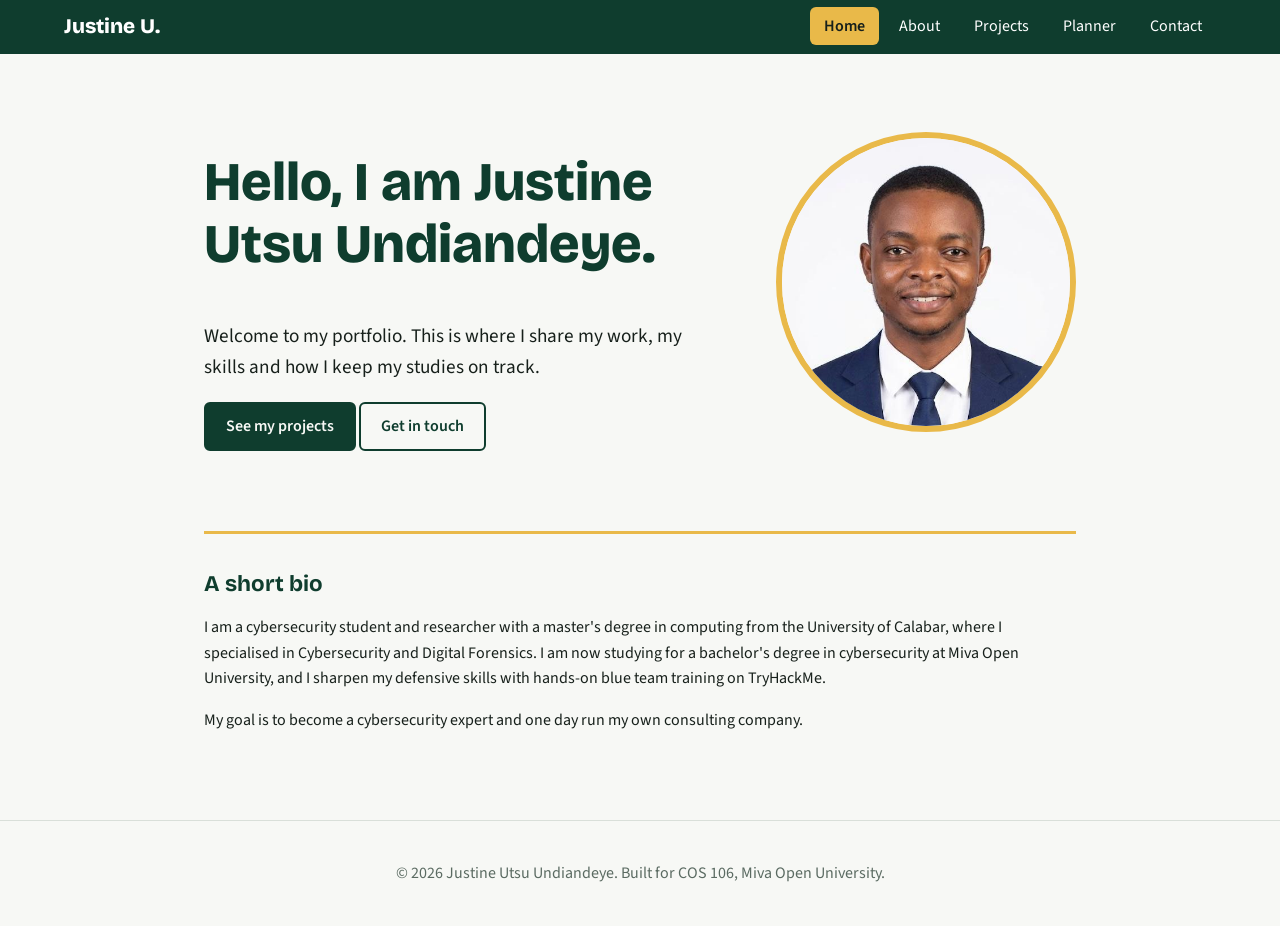
<file: index.html>
<!DOCTYPE html>
<html lang="en">
<head>
<meta charset="UTF-8">
<meta name="viewport" content="width=device-width, initial-scale=1">
<title>Home | Justine Undiandeye</title>
<link rel="preconnect" href="https://fonts.googleapis.com">
<link href="https://fonts.googleapis.com/css2?family=Bricolage+Grotesque:wght@600;800&family=Source+Sans+3:wght@400;600&display=swap" rel="stylesheet">
<link rel="stylesheet" href="style.css">
</head>
<body>
<a class="skip" href="#main">Skip to content</a>
<header class="site-header">
  <a class="brand" href="index.html">Justine U.</a>
  <button class="menu-btn" id="menuBtn" aria-expanded="false" aria-controls="nav">Menu</button>
  <nav id="nav" aria-label="Main">
    <ul>
      <li><a href="index.html" aria-current="page">Home</a></li>
      <li><a href="about.html">About</a></li>
      <li><a href="projects.html">Projects</a></li>
      <li><a href="planner.html">Planner</a></li>
      <li><a href="contact.html">Contact</a></li>
    </ul>
  </nav>
</header>
<main id="main">
<section class="hero">
  <div class="hero-text">
    <h1>Hello, I am Justine Utsu Undiandeye.</h1>
    <p class="lead">Welcome to my portfolio. This is where I share my work, my skills and how I keep my studies on track.</p>
    <p><a class="btn" href="projects.html">See my projects</a> <a class="btn ghost" href="contact.html">Get in touch</a></p>
  </div>
  <figure class="photo">
    <img src="profile.jpg" alt="Portrait of Justine Utsu Undiandeye in a navy suit and tie" width="320" height="320">
  </figure>
</section>
<section class="panel">
  <h2>A short bio</h2>
  <p>I am a cybersecurity student and researcher with a master's degree in computing from the University of Calabar, where I specialised in Cybersecurity and Digital Forensics. I am now studying for a bachelor's degree in cybersecurity at Miva Open University, and I sharpen my defensive skills with hands-on blue team training on TryHackMe.</p>
  <p>My goal is to become a cybersecurity expert and one day run my own consulting company.</p>
</section>
</main>
<footer class="site-footer"><p>&copy; 2026 Justine Utsu Undiandeye. Built for COS 106, Miva Open University.</p></footer>
<script src="main.js"></script>

</body>
</html>
</file>
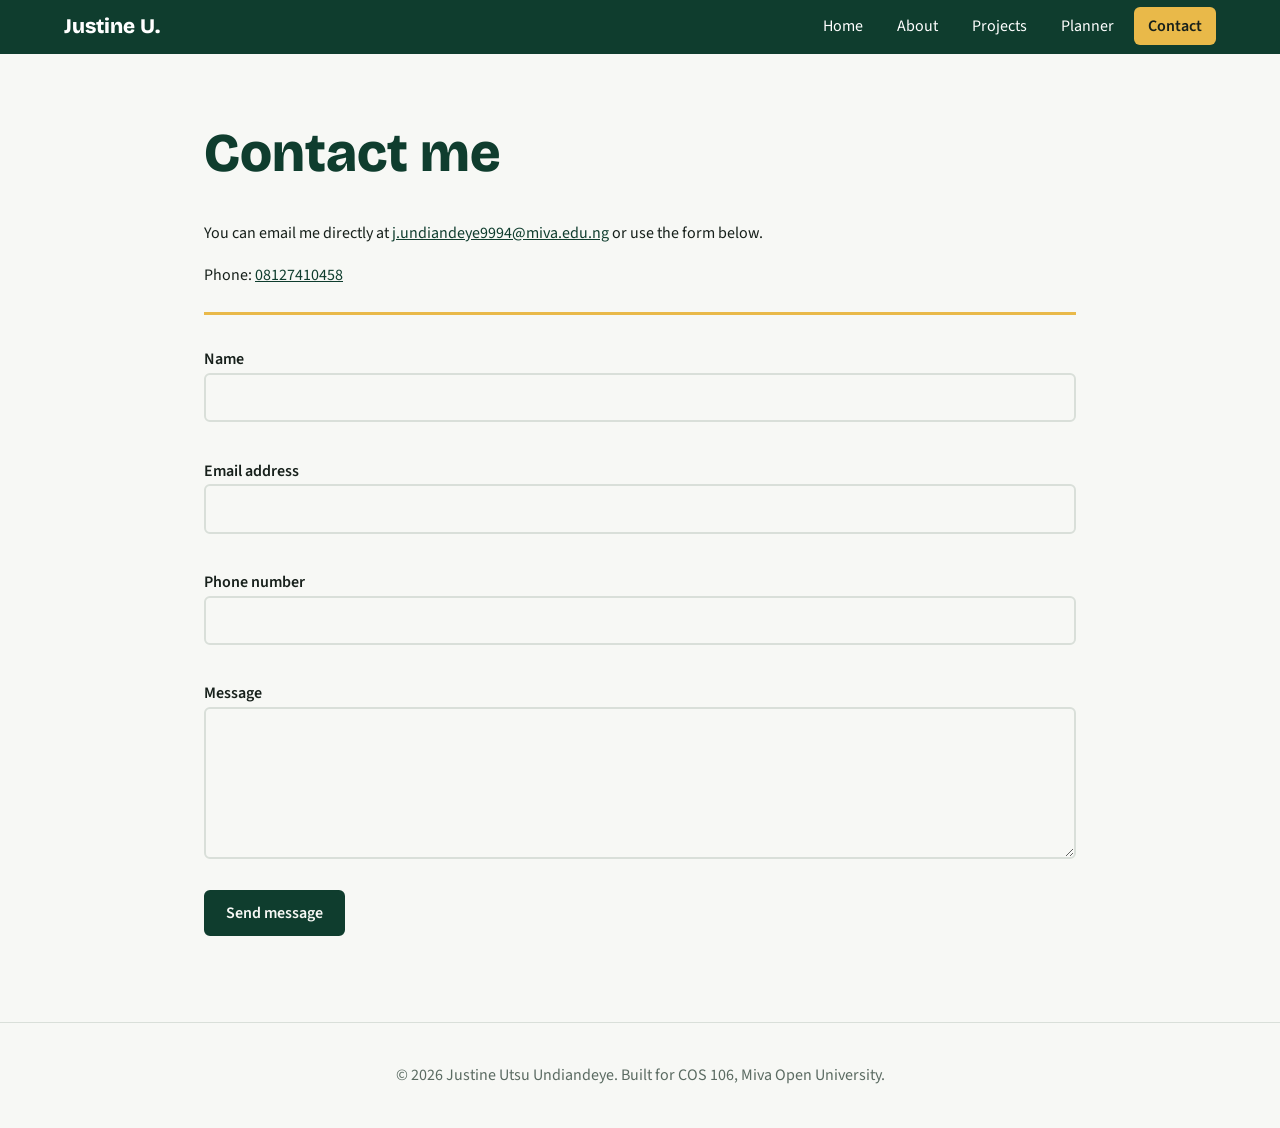
<file: contact.html>
<!DOCTYPE html>
<html lang="en">
<head>
<meta charset="UTF-8">
<meta name="viewport" content="width=device-width, initial-scale=1">
<title>Contact | Justine Undiandeye</title>
<link rel="preconnect" href="https://fonts.googleapis.com">
<link href="https://fonts.googleapis.com/css2?family=Bricolage+Grotesque:wght@600;800&family=Source+Sans+3:wght@400;600&display=swap" rel="stylesheet">
<link rel="stylesheet" href="style.css">
</head>
<body>
<a class="skip" href="#main">Skip to content</a>
<header class="site-header">
  <a class="brand" href="index.html">Justine U.</a>
  <button class="menu-btn" id="menuBtn" aria-expanded="false" aria-controls="nav">Menu</button>
  <nav id="nav" aria-label="Main">
    <ul>
      <li><a href="index.html">Home</a></li>
      <li><a href="about.html">About</a></li>
      <li><a href="projects.html">Projects</a></li>
      <li><a href="planner.html">Planner</a></li>
      <li><a href="contact.html" aria-current="page">Contact</a></li>
    </ul>
  </nav>
</header>
<main id="main">
<h1>Contact me</h1>
<p>You can email me directly at <a href="mailto:j.undiandeye9994@miva.edu.ng">j.undiandeye9994@miva.edu.ng</a> or use the form below.</p>
<p>Phone: <a href="tel:+2348127410458">08127410458</a></p>
<section class="panel">
  <form id="contactForm" novalidate>
    <label for="name">Name</label>
    <input id="name" type="text">
    <p class="err" id="nameErr"></p>
    <label for="email">Email address</label>
    <input id="email" type="text">
    <p class="err" id="emailErr"></p>
    <label for="phone">Phone number</label>
    <input id="phone" type="text" inputmode="numeric">
    <p class="err" id="phoneErr"></p>
    <label for="message">Message</label>
    <textarea id="message" rows="5"></textarea>
    <p class="err" id="messageErr"></p>
    <button class="btn" type="submit">Send message</button>
    <p id="formOk" class="ok" role="status"></p>
  </form>
</section>
</main>
<footer class="site-footer"><p>&copy; 2026 Justine Utsu Undiandeye. Built for COS 106, Miva Open University.</p></footer>
<script src="main.js"></script>
<script src="contact.js"></script>
</body>
</html>
</file>
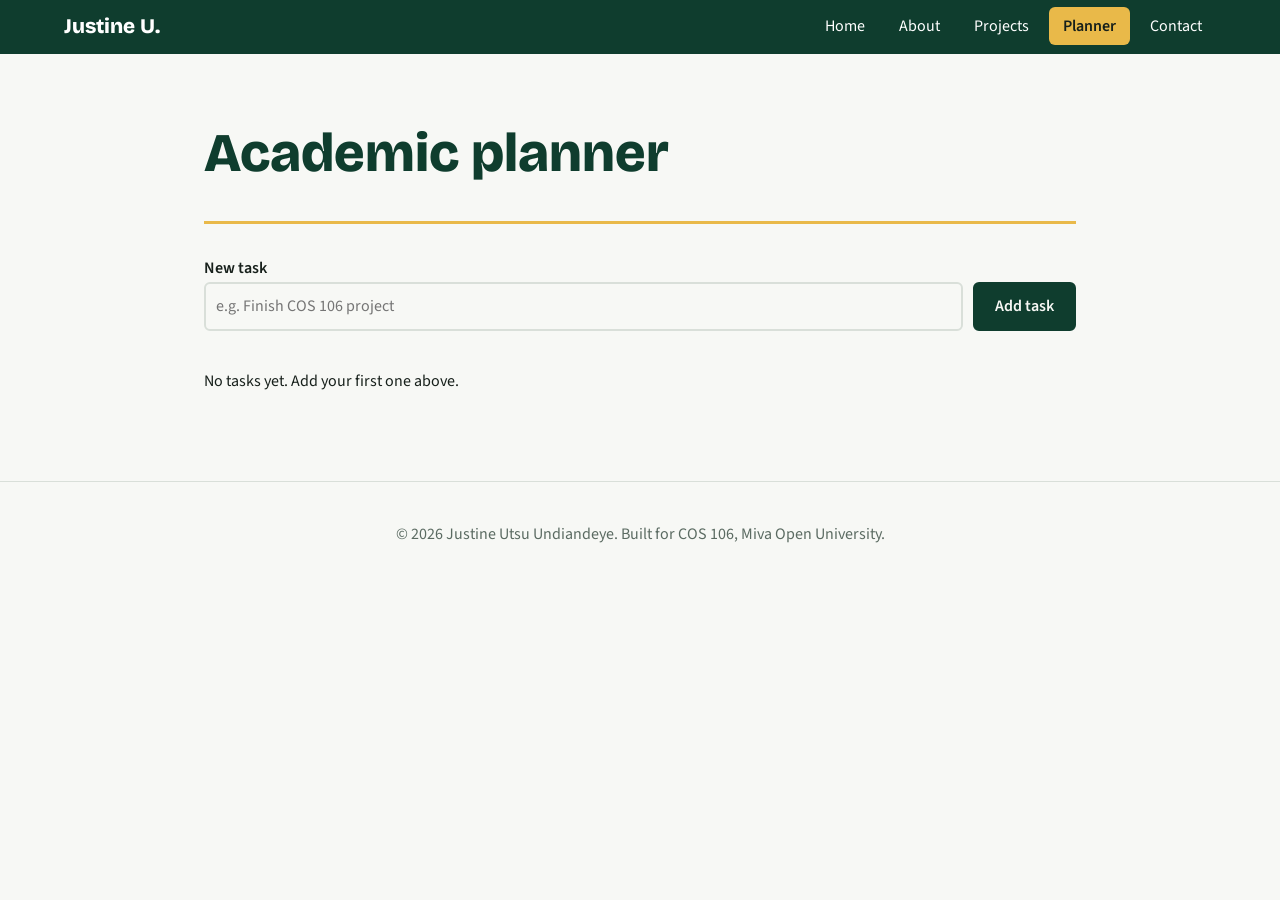
<file: planner.html>
<!DOCTYPE html>
<html lang="en">
<head>
<meta charset="UTF-8">
<meta name="viewport" content="width=device-width, initial-scale=1">
<title>Planner | Justine Undiandeye</title>
<link rel="preconnect" href="https://fonts.googleapis.com">
<link href="https://fonts.googleapis.com/css2?family=Bricolage+Grotesque:wght@600;800&family=Source+Sans+3:wght@400;600&display=swap" rel="stylesheet">
<link rel="stylesheet" href="style.css">
</head>
<body>
<a class="skip" href="#main">Skip to content</a>
<header class="site-header">
  <a class="brand" href="index.html">Justine U.</a>
  <button class="menu-btn" id="menuBtn" aria-expanded="false" aria-controls="nav">Menu</button>
  <nav id="nav" aria-label="Main">
    <ul>
      <li><a href="index.html">Home</a></li>
      <li><a href="about.html">About</a></li>
      <li><a href="projects.html">Projects</a></li>
      <li><a href="planner.html" aria-current="page">Planner</a></li>
      <li><a href="contact.html">Contact</a></li>
    </ul>
  </nav>
</header>
<main id="main">
<h1>Academic planner</h1>
<section class="panel">
  <form id="taskForm">
    <label for="taskInput">New task</label>
    <div class="row">
      <input id="taskInput" type="text" placeholder="e.g. Finish COS 106 project" autocomplete="off">
      <button class="btn" type="submit">Add task</button>
    </div>
    <p id="taskMsg" class="msg" role="alert"></p>
  </form>
  <p id="count" aria-live="polite"></p>
  <ul id="taskList" class="tasks"></ul>
</section>
</main>
<footer class="site-footer"><p>&copy; 2026 Justine Utsu Undiandeye. Built for COS 106, Miva Open University.</p></footer>
<script src="main.js"></script>
<script src="planner.js"></script>
</body>
</html>
</file>
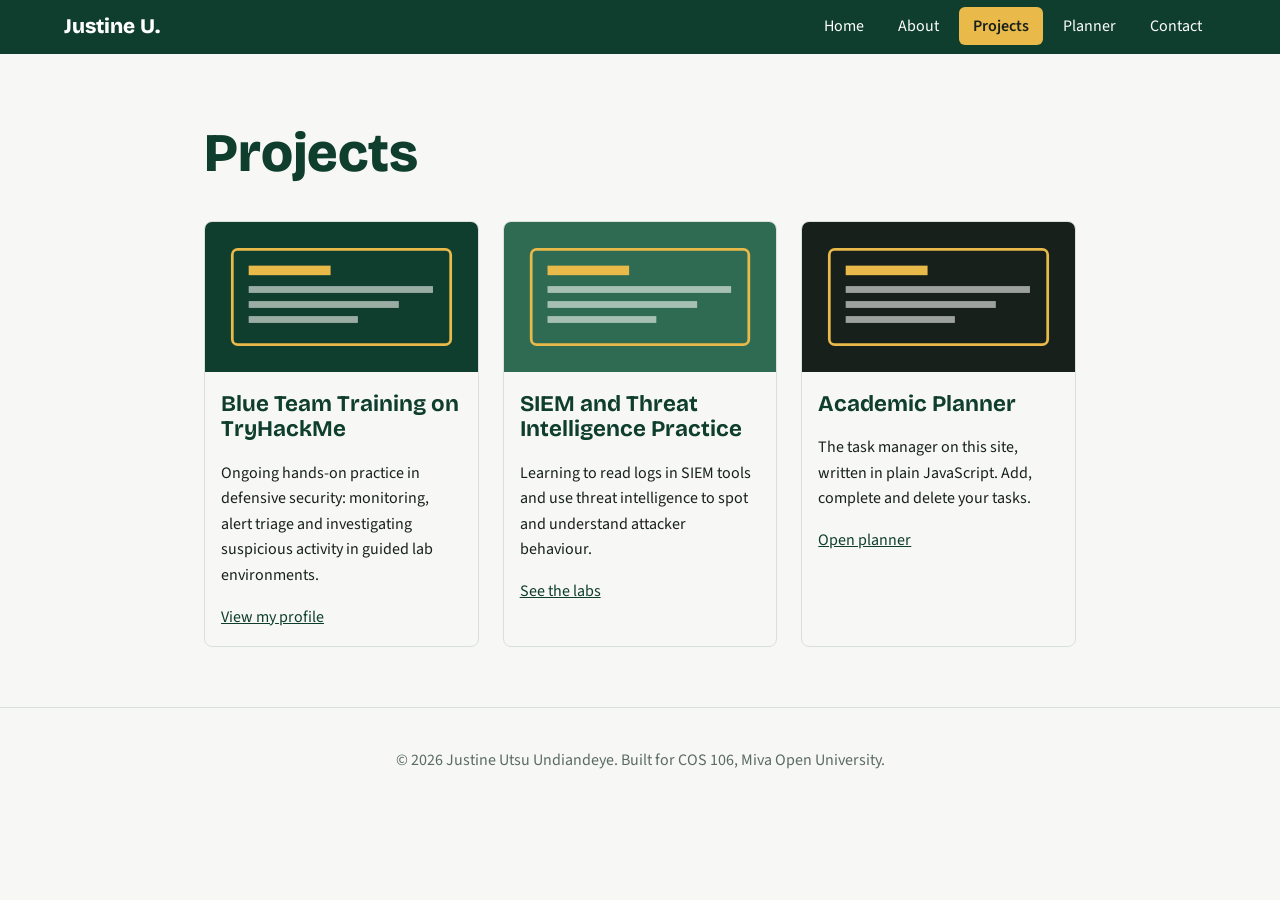
<file: projects.html>
<!DOCTYPE html>
<html lang="en">
<head>
<meta charset="UTF-8">
<meta name="viewport" content="width=device-width, initial-scale=1">
<title>Projects | Justine Undiandeye</title>
<link rel="preconnect" href="https://fonts.googleapis.com">
<link href="https://fonts.googleapis.com/css2?family=Bricolage+Grotesque:wght@600;800&family=Source+Sans+3:wght@400;600&display=swap" rel="stylesheet">
<link rel="stylesheet" href="style.css">
</head>
<body>
<a class="skip" href="#main">Skip to content</a>
<header class="site-header">
  <a class="brand" href="index.html">Justine U.</a>
  <button class="menu-btn" id="menuBtn" aria-expanded="false" aria-controls="nav">Menu</button>
  <nav id="nav" aria-label="Main">
    <ul>
      <li><a href="index.html">Home</a></li>
      <li><a href="about.html">About</a></li>
      <li><a href="projects.html" aria-current="page">Projects</a></li>
      <li><a href="planner.html">Planner</a></li>
      <li><a href="contact.html">Contact</a></li>
    </ul>
  </nav>
</header>
<main id="main">
<h1>Projects</h1>
<div class="cards">
  <article class="card">
    <img src="p1.svg" alt="Placeholder graphic for the blue team training project" width="400" height="220">
    <h2>Blue Team Training on TryHackMe</h2>
    <p>Ongoing hands-on practice in defensive security: monitoring, alert triage and investigating suspicious activity in guided lab environments.</p>
    <a href="https://tryhackme.com/p/your-username" target="_blank" rel="noopener">View my profile</a>
  </article>
  <article class="card">
    <img src="p2.svg" alt="Placeholder graphic for the SIEM and threat intelligence practice project" width="400" height="220">
    <h2>SIEM and Threat Intelligence Practice</h2>
    <p>Learning to read logs in SIEM tools and use threat intelligence to spot and understand attacker behaviour.</p>
    <a href="https://tryhackme.com/p/your-username" target="_blank" rel="noopener">See the labs</a>
  </article>
  <article class="card">
    <img src="p3.svg" alt="Placeholder graphic of a browser window with a task list" width="400" height="220">
    <h2>Academic Planner</h2>
    <p>The task manager on this site, written in plain JavaScript. Add, complete and delete your tasks.</p>
    <a href="planner.html">Open planner</a>
  </article>
</div>
</main>
<footer class="site-footer"><p>&copy; 2026 Justine Utsu Undiandeye. Built for COS 106, Miva Open University.</p></footer>
<script src="main.js"></script>

</body>
</html>
</file>
<file: style.css>
:root{--paper:#f7f8f5;--green:#0f3d2e;--gold:#e9b949;--ink:#17201b;--muted:#5b6b62;--line:#d9dfd9;--bad:#b3261e}
@media (prefers-color-scheme:dark){:root{--paper:#101814;--green:#8fd1b0;--ink:#eef2ee;--muted:#a3b2a9;--line:#2b3a32}}
*{box-sizing:border-box}
body{margin:0;font-family:"Source Sans 3",system-ui,sans-serif;background:var(--paper);color:var(--ink);line-height:1.6}
h1,h2,.brand{font-family:"Bricolage Grotesque",system-ui,sans-serif;line-height:1.15}
h1{font-size:clamp(2rem,5vw,3.4rem);font-weight:800;color:var(--green)}
h2{font-size:1.4rem;color:var(--green)}
a{color:var(--green)}
.skip{position:absolute;left:-999px}.skip:focus{left:8px;top:8px;background:var(--gold);padding:6px}
:focus-visible{outline:3px solid var(--gold);outline-offset:2px}
.site-header{display:flex;align-items:center;justify-content:space-between;flex-wrap:wrap;padding:14px 5%;background:#0f3d2e;position:sticky;top:0;z-index:5}
.brand{color:#fff;text-decoration:none;font-weight:800;font-size:1.3rem}
.site-header ul{display:flex;gap:6px;list-style:none;margin:0;padding:0}
.site-header nav a{color:#fff;text-decoration:none;padding:8px 14px;border-radius:6px;transition:background .2s}
.site-header nav a:hover{background:rgba(255,255,255,.15)}
.site-header nav a[aria-current=page]{background:var(--gold);color:#17201b;font-weight:600}
.menu-btn{display:none;background:var(--gold);border:0;padding:8px 14px;border-radius:6px;font:inherit;cursor:pointer}
main{max-width:1000px;margin:0 auto;padding:32px 5% 60px}
.hero{display:flex;gap:40px;align-items:center;justify-content:space-between;flex-wrap:wrap;padding:20px 0 40px}
.hero-text{flex:1 1 360px}
.lead{font-size:1.2rem;max-width:52ch}
.photo{margin:0;text-align:center}
.photo img{width:min(300px,70vw);height:auto;aspect-ratio:1/1;object-fit:cover;object-position:top;border-radius:50%;border:6px solid var(--gold);animation:pop .8s ease both}
.photo figcaption{font-size:.8rem;color:var(--muted)}
@keyframes pop{from{transform:scale(.85);opacity:0}to{transform:none;opacity:1}}
.btn{display:inline-block;background:var(--green);color:var(--paper);border:2px solid var(--green);padding:10px 20px;border-radius:6px;font-family:inherit;font-size:1rem;font-weight:600;text-decoration:none;cursor:pointer;transition:transform .15s}
.btn:hover{transform:translateY(-2px)}
.btn.ghost{background:transparent;color:var(--green)}
.panel{border-top:3px solid var(--gold);padding:18px 0 10px;margin-top:24px}
.grid2{display:grid;grid-template-columns:1fr 1fr;gap:32px}
table{width:100%;border-collapse:collapse}
caption{text-align:left;color:var(--muted);padding-bottom:6px}
th,td{text-align:left;padding:10px;border-bottom:1px solid var(--line)}
th{background:var(--green);color:var(--paper)}
video{max-width:100%;height:auto}
.cards{display:grid;grid-template-columns:repeat(auto-fit,minmax(260px,1fr));gap:24px}
.card{border:1px solid var(--line);border-radius:8px;overflow:hidden;padding-bottom:16px;transition:transform .2s}
.card:hover{transform:translateY(-4px)}
.card img{width:100%;height:auto;display:block}
.card h2,.card p,.card a{margin-left:16px;margin-right:16px}
label{display:block;font-weight:600;margin-top:14px}
input,textarea{width:100%;padding:10px;font:inherit;border:2px solid var(--line);border-radius:6px;background:transparent;color:inherit}
.row{display:flex;gap:10px}.row input{flex:1}
.err,.msg{color:var(--bad);margin:4px 0 0;min-height:1.2em;font-size:.95rem}
.ok{color:var(--green);font-weight:600}
.bad-field{border-color:var(--bad)}
.tasks{list-style:none;padding:0}
.tasks li{display:flex;align-items:center;gap:12px;padding:12px;border-bottom:1px solid var(--line);animation:pop .3s ease both}
.tasks li span{flex:1}
.tasks li input{width:auto}
.tasks li.done span{text-decoration:line-through;color:var(--muted)}
.tasks button{background:none;border:1px solid var(--bad);color:var(--bad);border-radius:6px;padding:4px 10px;cursor:pointer;font:inherit}
.site-footer{text-align:center;padding:24px;color:var(--muted);border-top:1px solid var(--line)}
@media (max-width:700px){
  .menu-btn{display:block}
  #nav{display:none;width:100%}#nav.open{display:block}
  .site-header ul{flex-direction:column;padding-top:10px}
  .grid2{grid-template-columns:1fr}
  .row{flex-direction:column}
}
@media (prefers-reduced-motion:reduce){*{animation:none!important;transition:none!important}}
</file>
